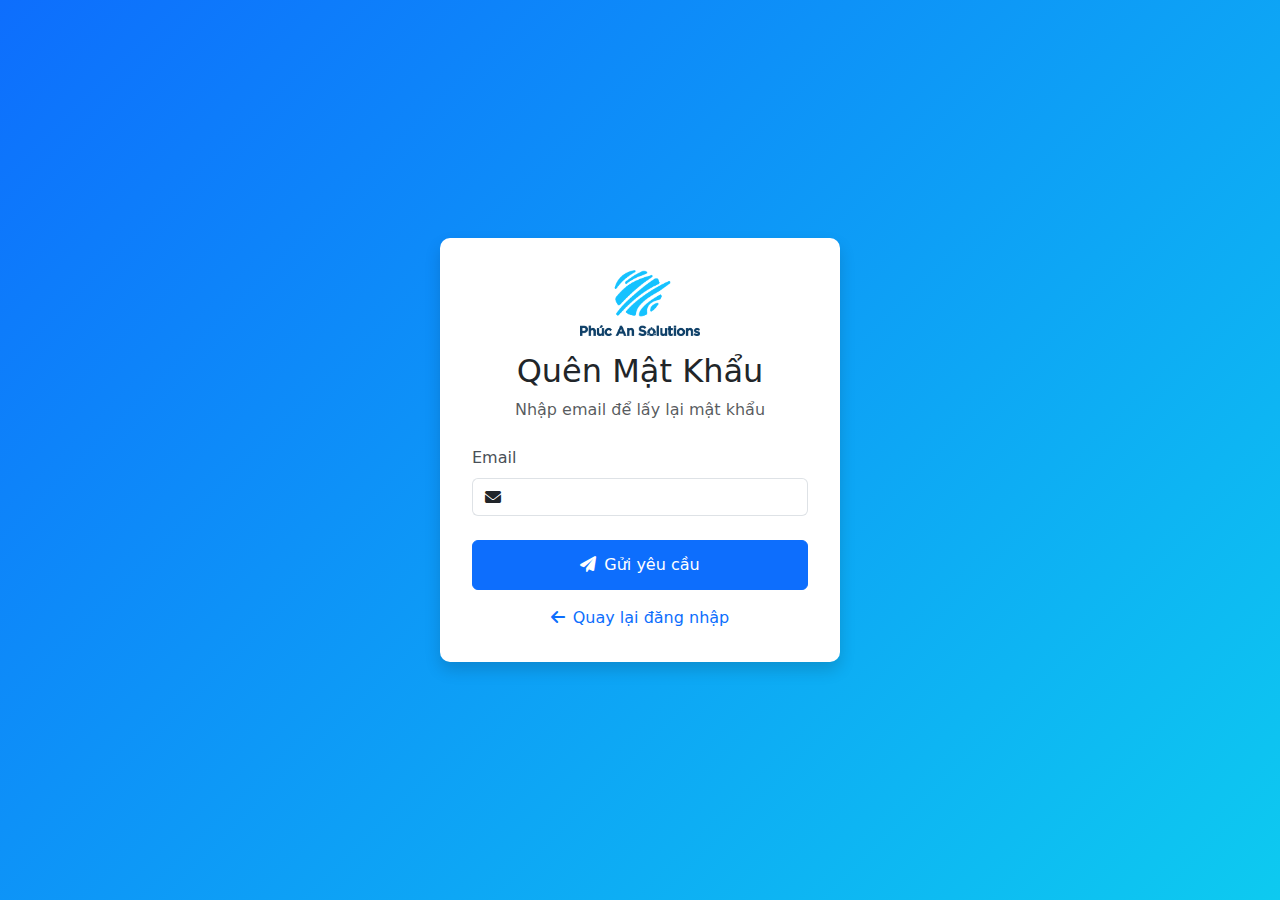
<file: src/admin/views/ForgotPassword/forgot-password.html>
<!DOCTYPE html>
<html lang="en">

<head>
    <meta charset="UTF-8">
    <meta name="viewport" content="width=device-width, initial-scale=1.0">
    <title>Quên Mật Khẩu - Phúc An Solutions</title>
    <link href="https://cdn.jsdelivr.net/npm/bootstrap@5.3.2/dist/css/bootstrap.min.css" rel="stylesheet">
    <link href="https://cdnjs.cloudflare.com/ajax/libs/font-awesome/6.0.0/css/all.min.css" rel="stylesheet">
    <link href="forgot-password.css" rel="stylesheet">
</head>

<body>
    <div class="forgot-wrapper">
        <div class="forgot-container">
            <div class="forgot-header text-center mb-4">
                <img src="/src/assets/images/pa s-1.png" alt="Logo" class="logo mb-3">
                <h2>Quên Mật Khẩu</h2>
                <p class="text-muted">Nhập email để lấy lại mật khẩu</p>
            </div>

            <form id="forgotForm" class="forgot-form">
                <div class="mb-4">
                    <label class="form-label">Email</label>
                    <div class="input-group">
                        <span class="input-group-text">
                            <i class="fas fa-envelope"></i>
                        </span>
                        <input type="email" class="form-control" id="email" required>
                    </div>
                    <div class="invalid-feedback">Vui lòng nhập email hợp lệ</div>
                </div>

                <button type="submit" class="btn btn-primary w-100 mb-3">
                    <i class="fas fa-paper-plane me-2"></i>Gửi yêu cầu
                </button>

                <div class="text-center">
                    <a href="/admin/login" class="text-decoration-none">
                        <i class="fas fa-arrow-left me-2"></i>Quay lại đăng nhập
                    </a>
                </div>
            </form>
        </div>
    </div>

    <script src="https://cdn.jsdelivr.net/npm/bootstrap@5.3.2/dist/js/bootstrap.bundle.min.js"></script>
    <script src="forgot-password.js" type="module"></script>
</body>

</html>
</file>
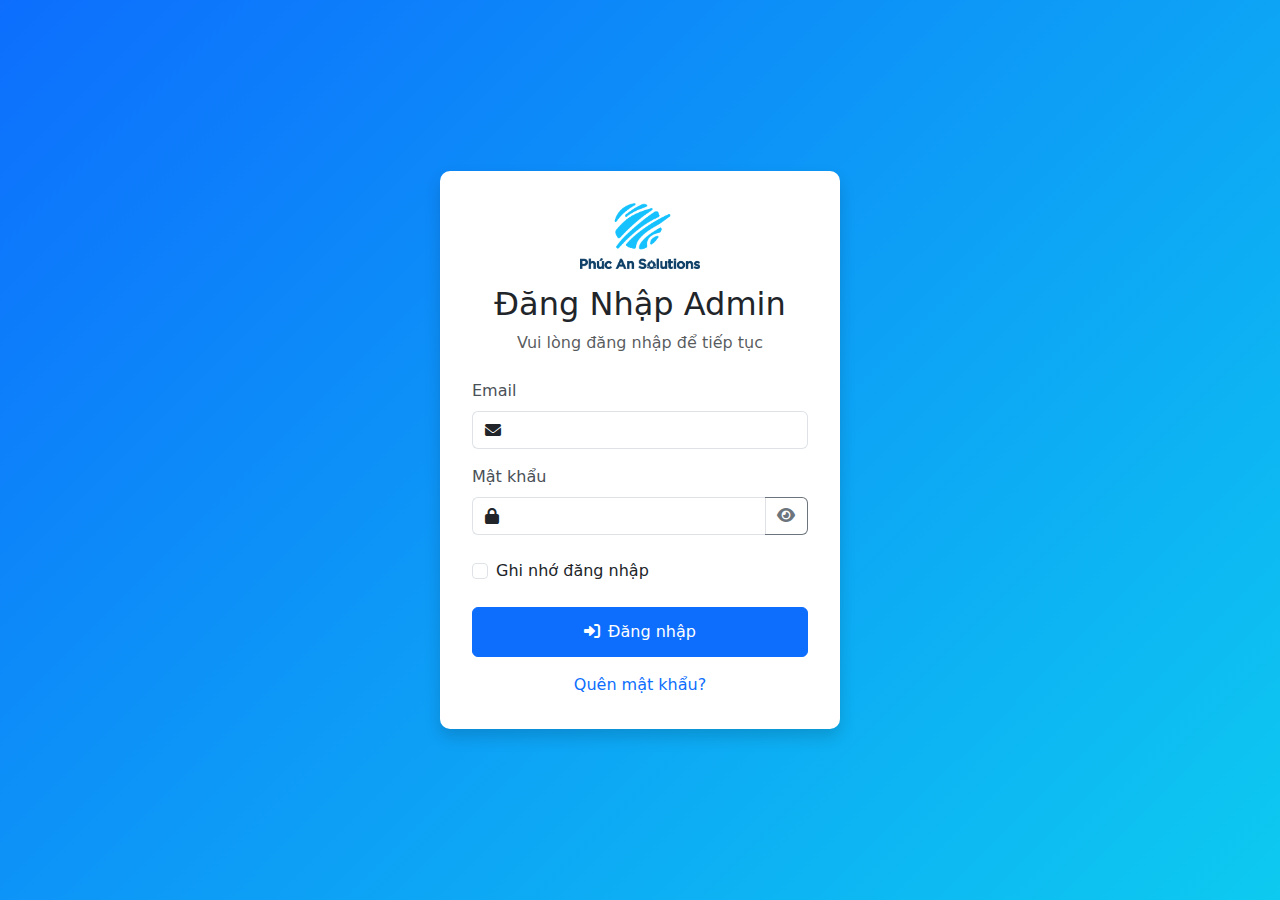
<file: src/admin/views/Login/login.html>
<!DOCTYPE html>
<html lang="en">

<head>
    <meta charset="UTF-8">
    <meta name="viewport" content="width=device-width, initial-scale=1.0">
    <title>Đăng Nhập Admin - Phúc An Solutions</title>
    <link href="https://cdn.jsdelivr.net/npm/bootstrap@5.3.2/dist/css/bootstrap.min.css" rel="stylesheet">
    <link href="https://cdnjs.cloudflare.com/ajax/libs/font-awesome/6.0.0/css/all.min.css" rel="stylesheet">
    <link href="login.css" rel="stylesheet">
</head>

<body>
    <div class="login-wrapper">
        <div class="login-container">
            <div class="login-header text-center mb-4">
                <img src="/src/assets/images/pa s-1.png" alt="Logo" class="logo mb-3">
                <h2>Đăng Nhập Admin</h2>
                <p class="text-muted">Vui lòng đăng nhập để tiếp tục</p>
            </div>

            <form id="loginForm" class="login-form">
                <div class="mb-3">
                    <label class="form-label">Email</label>
                    <div class="input-group">
                        <span class="input-group-text">
                            <i class="fas fa-envelope"></i>
                        </span>
                        <input type="email" class="form-control" id="email" required>
                    </div>
                    <div class="invalid-feedback">Vui lòng nhập email hợp lệ</div>
                </div>

                <div class="mb-4">
                    <label class="form-label">Mật khẩu</label>
                    <div class="input-group">
                        <span class="input-group-text">
                            <i class="fas fa-lock"></i>
                        </span>
                        <input type="password" class="form-control" id="password" required>
                        <button type="button" class="btn btn-outline-secondary toggle-password">
                            <i class="fas fa-eye"></i>
                        </button>
                    </div>
                    <div class="invalid-feedback">Vui lòng nhập mật khẩu</div>
                </div>

                <div class="mb-4 form-check">
                    <input type="checkbox" class="form-check-input" id="rememberMe">
                    <label class="form-check-label" for="rememberMe">Ghi nhớ đăng nhập</label>
                </div>

                <button type="submit" class="btn btn-primary w-100 mb-3">
                    <i class="fas fa-sign-in-alt me-2"></i>Đăng nhập
                </button>

                <div class="text-center">
                    <a href="/admin/forgot-password" class="text-decoration-none">Quên mật khẩu?</a>
                </div>
            </form>
        </div>
    </div>

    <script src="https://cdn.jsdelivr.net/npm/bootstrap@5.3.2/dist/js/bootstrap.bundle.min.js"></script>
    <script src="login.js" type="module"></script>
</body>

</html>
</file>
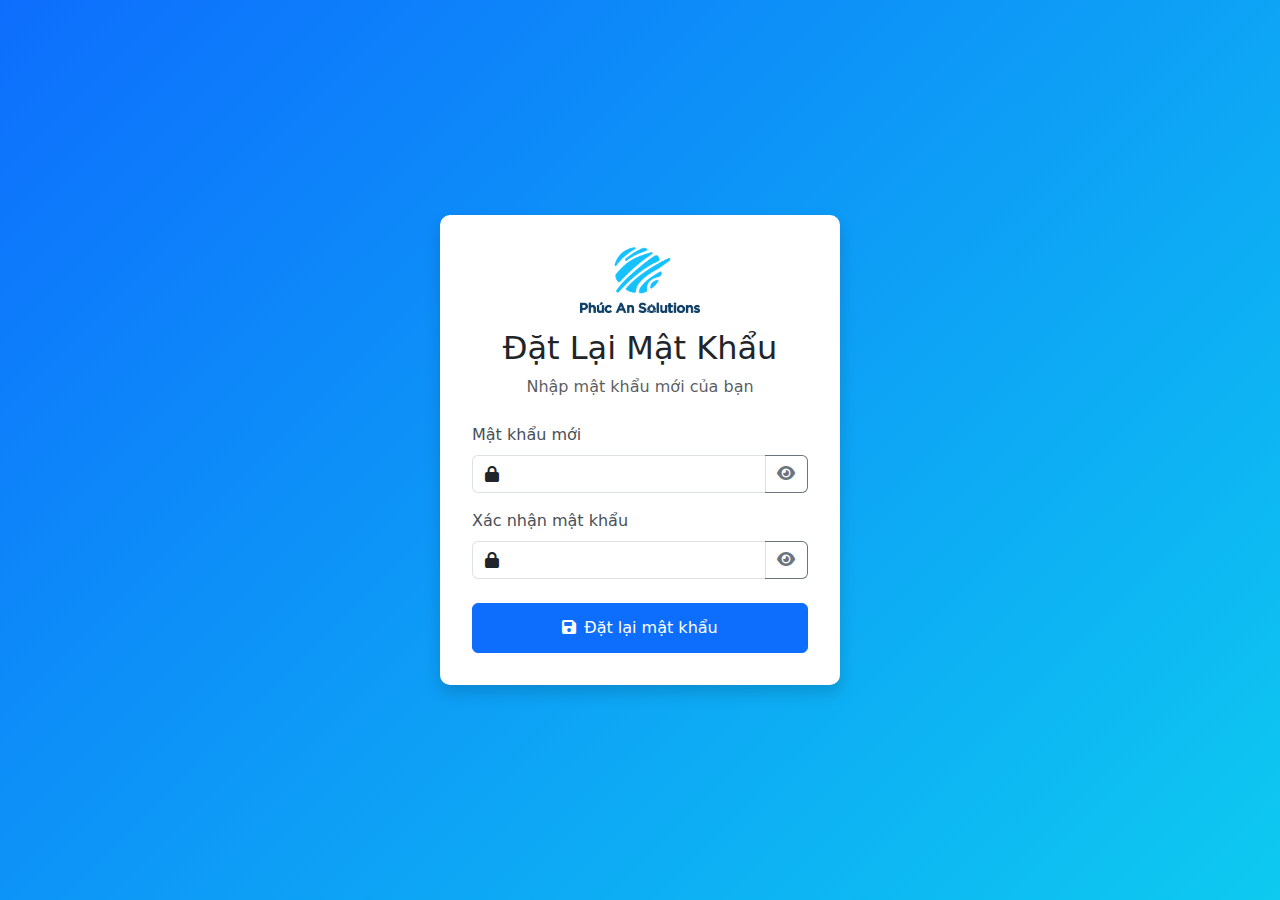
<file: src/admin/views/ResetPassword/reset-password.html>
<!DOCTYPE html>
<html lang="en">

<head>
    <meta charset="UTF-8">
    <meta name="viewport" content="width=device-width, initial-scale=1.0">
    <title>Đặt Lại Mật Khẩu - Phúc An Solutions</title>
    <link href="https://cdn.jsdelivr.net/npm/bootstrap@5.3.2/dist/css/bootstrap.min.css" rel="stylesheet">
    <link href="https://cdnjs.cloudflare.com/ajax/libs/font-awesome/6.0.0/css/all.min.css" rel="stylesheet">
    <link href="reset-password.css" rel="stylesheet">
</head>

<body>
    <div class="reset-wrapper">
        <div class="reset-container">
            <div class="reset-header text-center mb-4">
                <img src="/src/assets/images/pa s-1.png" alt="Logo" class="logo mb-3">
                <h2>Đặt Lại Mật Khẩu</h2>
                <p class="text-muted">Nhập mật khẩu mới của bạn</p>
            </div>

            <form id="resetForm" class="reset-form">
                <div class="mb-3">
                    <label class="form-label">Mật khẩu mới</label>
                    <div class="input-group">
                        <span class="input-group-text">
                            <i class="fas fa-lock"></i>
                        </span>
                        <input type="password" class="form-control" id="newPassword" required>
                        <button type="button" class="btn btn-outline-secondary toggle-password">
                            <i class="fas fa-eye"></i>
                        </button>
                    </div>
                    <div class="invalid-feedback">Mật khẩu phải có ít nhất 6 ký tự</div>
                </div>

                <div class="mb-4">
                    <label class="form-label">Xác nhận mật khẩu</label>
                    <div class="input-group">
                        <span class="input-group-text">
                            <i class="fas fa-lock"></i>
                        </span>
                        <input type="password" class="form-control" id="confirmPassword" required>
                        <button type="button" class="btn btn-outline-secondary toggle-password">
                            <i class="fas fa-eye"></i>
                        </button>
                    </div>
                    <div class="invalid-feedback">Mật khẩu không khớp</div>
                </div>

                <button type="submit" class="btn btn-primary w-100">
                    <i class="fas fa-save me-2"></i>Đặt lại mật khẩu
                </button>
            </form>
        </div>
    </div>

    <script src="https://cdn.jsdelivr.net/npm/bootstrap@5.3.2/dist/js/bootstrap.bundle.min.js"></script>
    <script src="reset-password.js" type="module"></script>
</body>

</html>
</file>
<file: src/admin/views/ForgotPassword/forgot-password.css>
/* Forgot Password Page */

.forgot-wrapper {
    min-height: 100vh;
    display: flex;
    align-items: center;
    justify-content: center;
    background: linear-gradient(135deg, #0d6efd 0%, #0dcaf0 100%);
    padding: 1rem;
}

.forgot-container {
    width: 100%;
    max-width: 400px;
    background: #fff;
    border-radius: 10px;
    padding: 2rem;
    box-shadow: 0 0.5rem 1rem rgba(0, 0, 0, 0.15);
}

.logo {
    width: 120px;
    height: auto;
}


/* Form Styles */

.forgot-form .form-label {
    font-weight: 500;
    color: #495057;
}

.forgot-form .input-group-text {
    background: none;
    border-right: none;
}

.forgot-form .form-control {
    border-left: none;
}

.forgot-form .form-control:focus {
    box-shadow: none;
    border-color: #ced4da;
}

.forgot-form .input-group:focus-within {
    box-shadow: 0 0 0 0.2rem rgba(13, 110, 253, 0.25);
    border-radius: 0.375rem;
}


/* Submit Button */

.btn-primary {
    padding: 0.75rem;
    font-weight: 500;
}


/* Back Link */

a {
    color: #0d6efd;
}

a:hover {
    color: #0b5ed7;
}


/* Responsive */

@media (max-width: 576px) {
    .forgot-container {
        padding: 1.5rem;
    }
    .logo {
        width: 100px;
    }
}
</file>
<file: src/admin/views/Login/login.css>
/* Login Page */

.login-wrapper {
    min-height: 100vh;
    display: flex;
    align-items: center;
    justify-content: center;
    background: linear-gradient(135deg, #0d6efd 0%, #0dcaf0 100%);
    padding: 1rem;
}

.login-container {
    width: 100%;
    max-width: 400px;
    background: #fff;
    border-radius: 10px;
    padding: 2rem;
    box-shadow: 0 0.5rem 1rem rgba(0, 0, 0, 0.15);
}

.logo {
    width: 120px;
    height: auto;
}


/* Form Styles */

.login-form .form-label {
    font-weight: 500;
    color: #495057;
}

.login-form .input-group-text {
    background: none;
    border-right: none;
}

.login-form .form-control {
    border-left: none;
}

.login-form .form-control:focus {
    box-shadow: none;
    border-color: #ced4da;
}

.login-form .input-group:focus-within {
    box-shadow: 0 0 0 0.2rem rgba(13, 110, 253, 0.25);
    border-radius: 0.375rem;
}

.toggle-password {
    border-left: none;
    border-top-left-radius: 0;
    border-bottom-left-radius: 0;
}

.toggle-password:focus {
    box-shadow: none;
    border-color: #ced4da;
}


/* Remember Me Checkbox */

.form-check-input:checked {
    background-color: #0d6efd;
    border-color: #0d6efd;
}


/* Submit Button */

.btn-primary {
    padding: 0.75rem;
    font-weight: 500;
}


/* Forgot Password Link */

a {
    color: #0d6efd;
}

a:hover {
    color: #0b5ed7;
}


/* Responsive */

@media (max-width: 576px) {
    .login-container {
        padding: 1.5rem;
    }
    .logo {
        width: 100px;
    }
}
</file>
